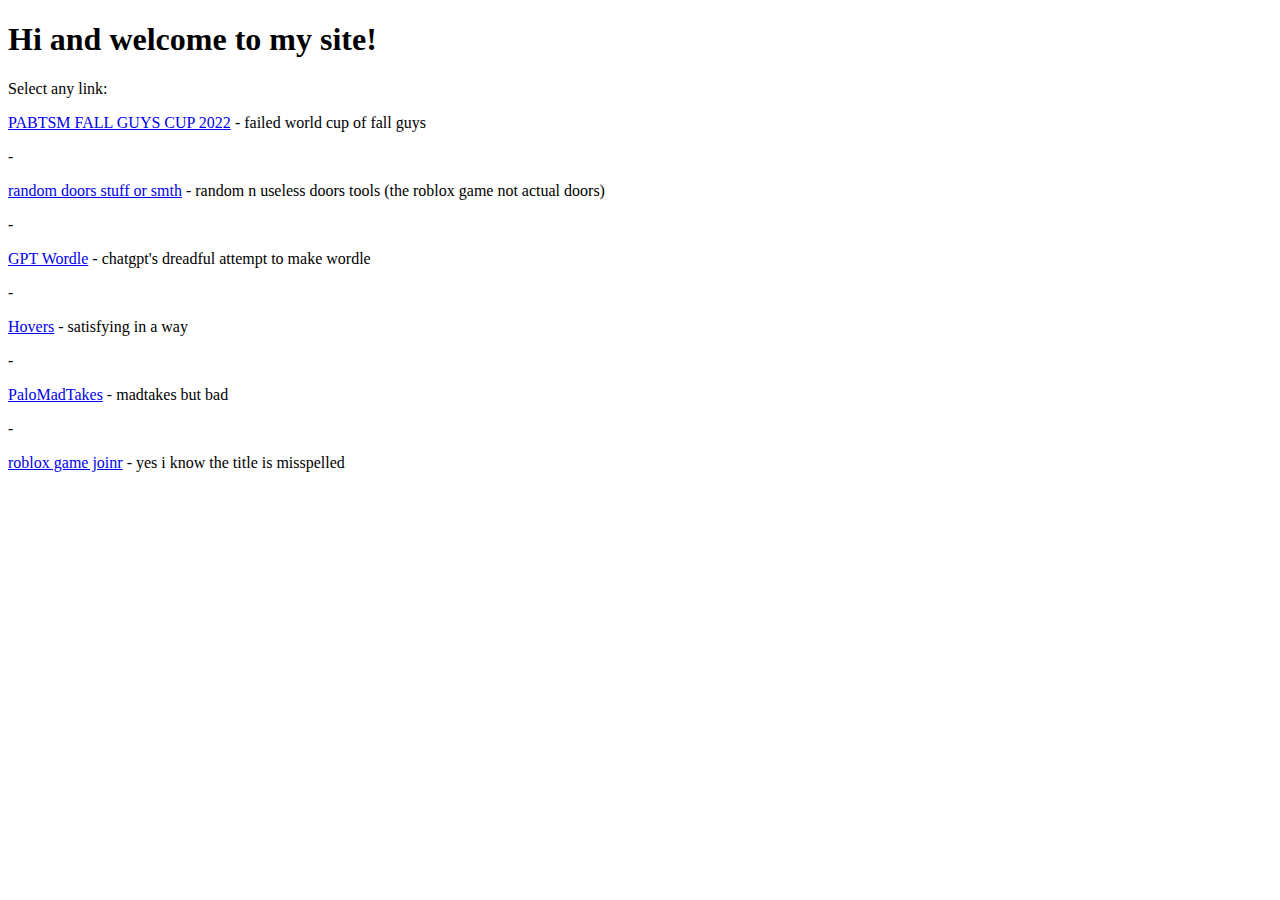
<file: index.html>
﻿<!DOCTYPE html>

<html lang="en" xmlns="http://www.w3.org/1999/xhtml">
<head>
    <meta charset="utf-8" />
    <title>Welcome</title>
    
</head>
<body>
    <h1>Hi and welcome to my site!</h1>
    <p>Select any link:</p>
    <a href="pabtsm-fg-cup-2022/">PABTSM FALL GUYS CUP 2022</a> - failed world cup of fall guys
    <p>-</p>
    <a href="random-doors-stuff">random doors stuff or smth</a> - random n useless doors tools (the roblox game not actual doors)
    <p>-</p>
    <a href="gpt-wordle">GPT Wordle</a> - chatgpt's dreadful attempt to make wordle
    <p>-</p>
    <a href="hovers">Hovers</a> - satisfying in a way
    <p>-</p>
    <a href="https://palomadtakes.rf.gd">PaloMadTakes</a> - madtakes but bad
    <p>-</p>
    <a href="roblox-game-joinr">roblox game joinr</a> - yes i know the title is misspelled
</body>
</html>
</file>
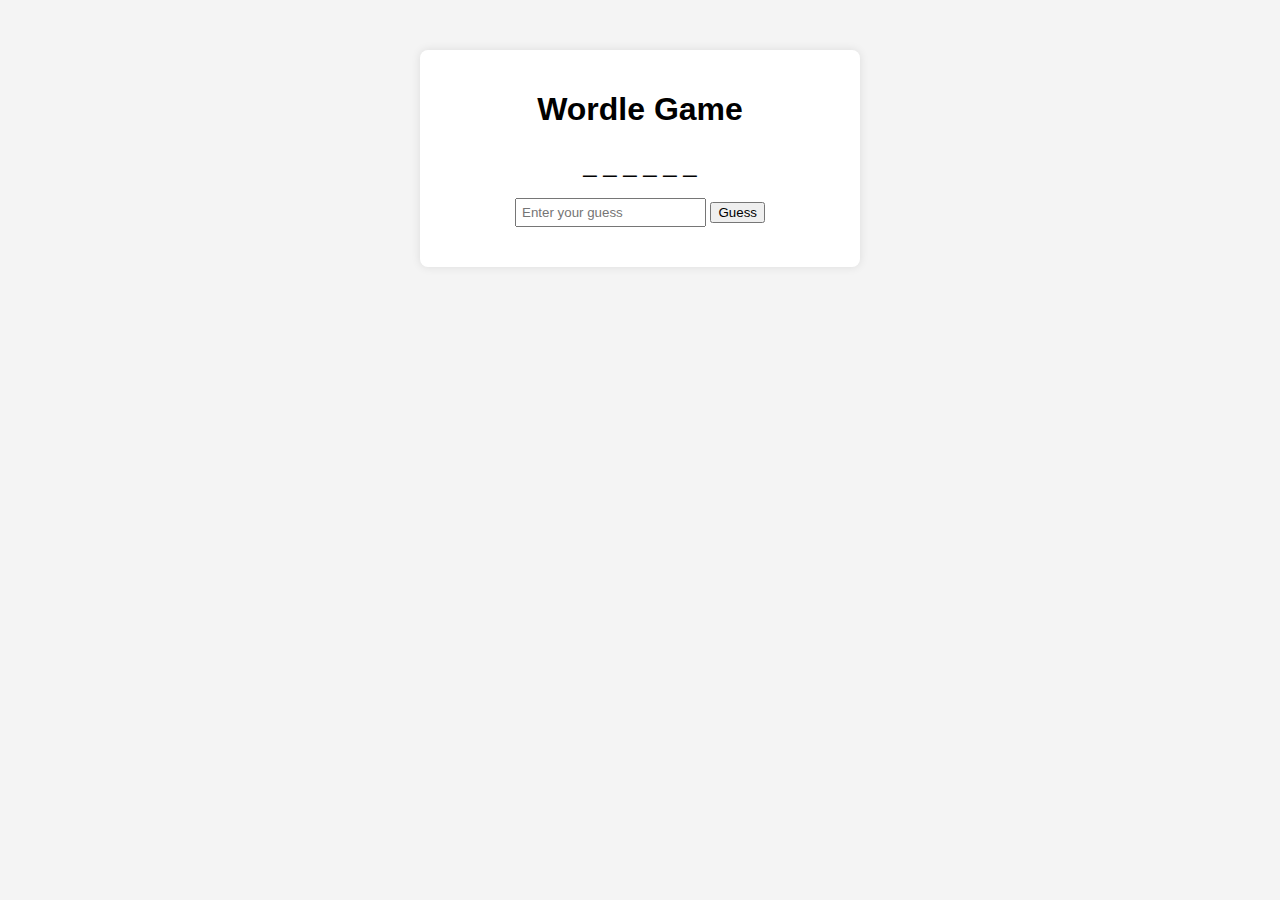
<file: gpt-wordle/index.html>
<!DOCTYPE html>
<html lang="en">
<head>
    <meta charset="UTF-8">
    <meta name="viewport" content="width=device-width, initial-scale=1.0">
    <title>Wordle Game</title>
    <link rel="stylesheet" href="styles.css">
</head>
<body>
    <div class="wordle-container">
        <h1>Wordle Game</h1>
        <div id="word-display"></div>
        <div id="guess-input">
            <input type="text" id="guess" maxlength="5" placeholder="Enter your guess">
            <button onclick="checkGuess()">Guess</button>
        </div>
        <div id="feedback"></div>
    </div>

    <script src="wordle.js"></script>
</body>
</html>
</file>
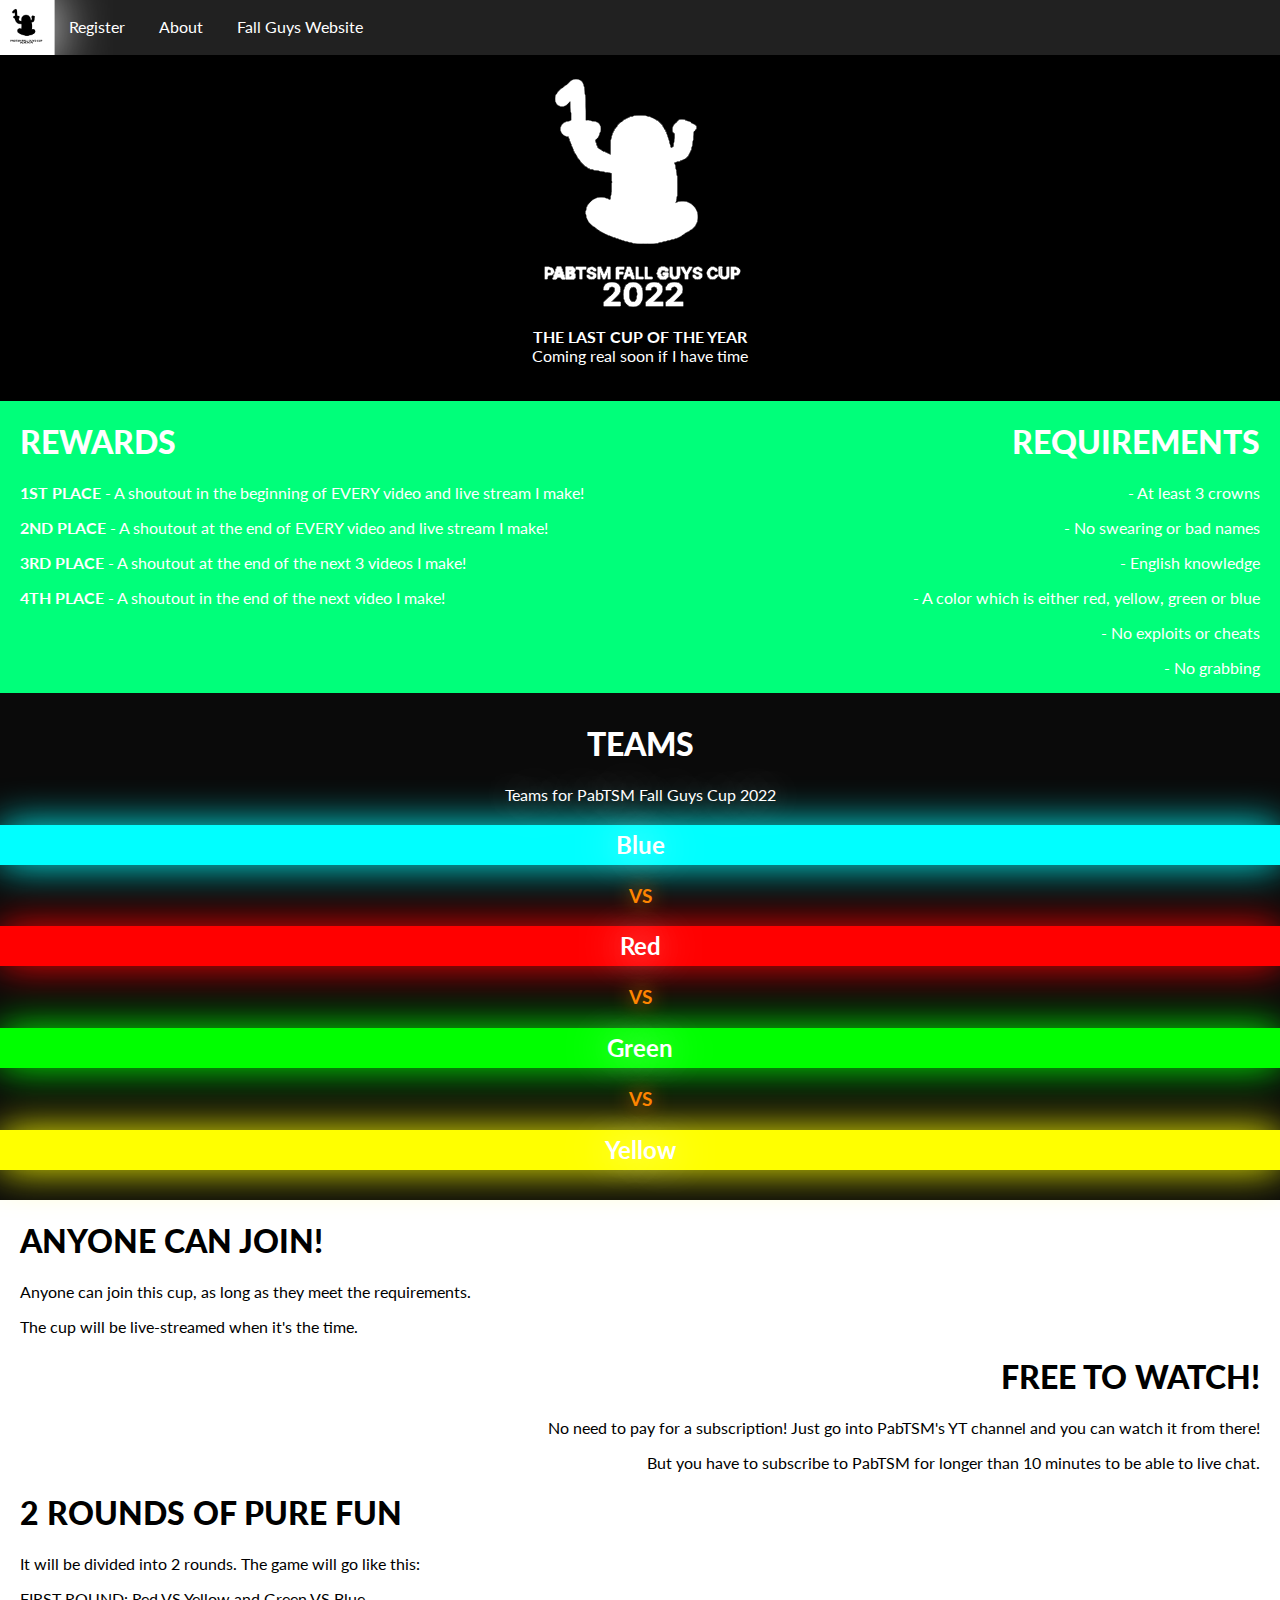
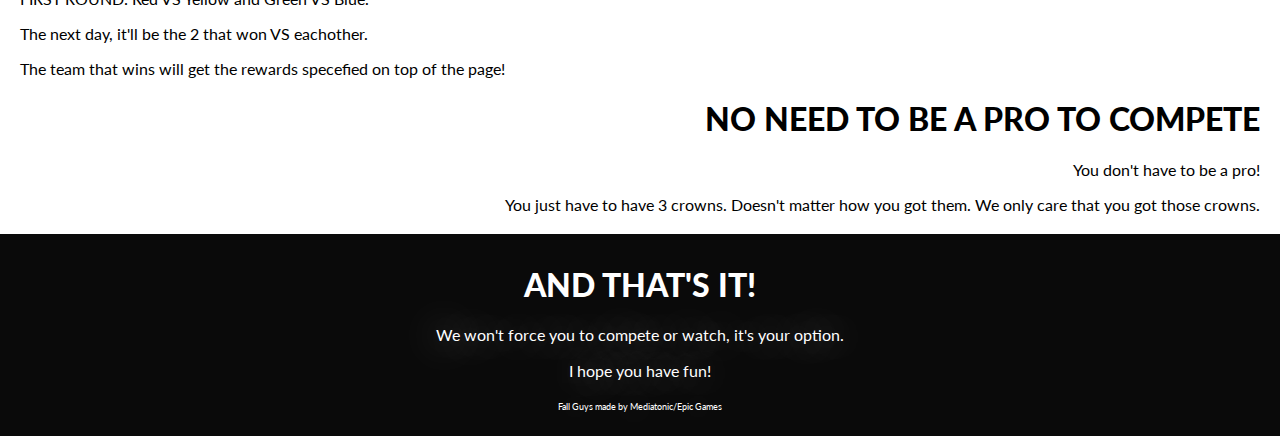
<file: pabtsm-fg-cup-2022/index.html>
﻿<!DOCTYPE html>

<html lang="en" xmlns="http://www.w3.org/1999/xhtml">
<head>
    <meta charset="utf-8" />
    <title>PabTSM - PabTSM Fall Guys Cup 2022</title>
    <link href="css/global.css" rel="stylesheet" />
</head>
<body>
    <pfg-topbar>
        <a href="#" class="logo-container"><topbar-logo></topbar-logo></a>
        <a href="register.html">Register</a>
        <a href="about.html">About</a>
        <a href="https://fallguys.com" target="_blank">Fall Guys Website</a>
    </pfg-topbar>
    <div class="pfg-banner">
        <img src="textures/logo_white.png" />
        <p><b>THE LAST CUP OF THE YEAR</b><br />Coming real soon if I have time</p>
    </div>
    <div class="features">
        <div class="features-column features-left">
            <h1>REWARDS</h1>
            <p><b>1ST PLACE</b> - A shoutout in the beginning of EVERY video and live stream I make!</p>
            <p><b>2ND PLACE</b> - A shoutout at the end of EVERY video and live stream I make!</p>
            <p><b>3RD PLACE</b> - A shoutout at the end of the next 3 videos I make!</p>
            <p><b>4TH PLACE</b> - A shoutout in the end of the next video I make!</p>
        </div>
        <div class="features-column features-right">
            <h1>REQUIREMENTS</h1>
            <p>- At least 3 crowns</p>
            <p>- No swearing or bad names</p>
            <p>- English knowledge</p>
            <p>- A color which is either red, yellow, green or blue</p>
            <p>- No exploits or cheats</p>
            <p>- No grabbing</p>
        </div>
    </div>
    <div class="teams">
        <h1>TEAMS</h1>
        <p>Teams for PabTSM Fall Guys Cup 2022</p>
        <h2 class="team-blue">Blue</h2>
        <h3 class="vs">VS</h3>
        <h2 class="team-red">Red</h2>
        <h3 class="vs">VS</h3>
        <h2 class="team-green">Green</h2>
        <h3 class="vs">VS</h3>
        <h2 class="team-yellow">Yellow</h2>

    </div>

    <div style="margin: 20px">
        <h1>ANYONE CAN JOIN!</h1>
        <p>Anyone can join this cup, as long as they meet the requirements.</p>
        <p>The cup will be live-streamed when it's the time.</p>
    </div>
    <div style="margin: 20px; text-align: right;">
        <h1>FREE TO WATCH!</h1>
        <p>No need to pay for a subscription! Just go into PabTSM's YT channel and you can watch it from there!</p>
        <p>But you have to subscribe to PabTSM for longer than 10 minutes to be able to live chat.</p>
    </div>

    <div style="margin: 20px">
        <h1>2 ROUNDS OF PURE FUN</h1>
        <p>It will be divided into 2 rounds. The game will go like this:</p>
        <p>FIRST ROUND: Red VS Yellow and Green VS Blue.</p>
        <p>The next day, it'll be the 2 that won VS eachother.</p>
        <p>The team that wins will get the rewards specefied on top of the page!</p>
    </div>
    <div style="margin: 20px; text-align: right;">
        <h1>NO NEED TO BE A PRO TO COMPETE</h1>
        <p>You don't have to be a pro!</p>
        <p>You just have to have 3 crowns. Doesn't matter how you got them. We only care that you got those crowns.</p>
    </div>
    <div class="teams">
        <h1>AND THAT'S IT!</h1>
        <p>We won't force you to compete or watch, it's your option.</p>
        <p>I hope you have fun!</p>
        <p style="font-size: 9px">Fall Guys made by Mediatonic/Epic Games</p>
    </div>
</body>
</html>
</file>
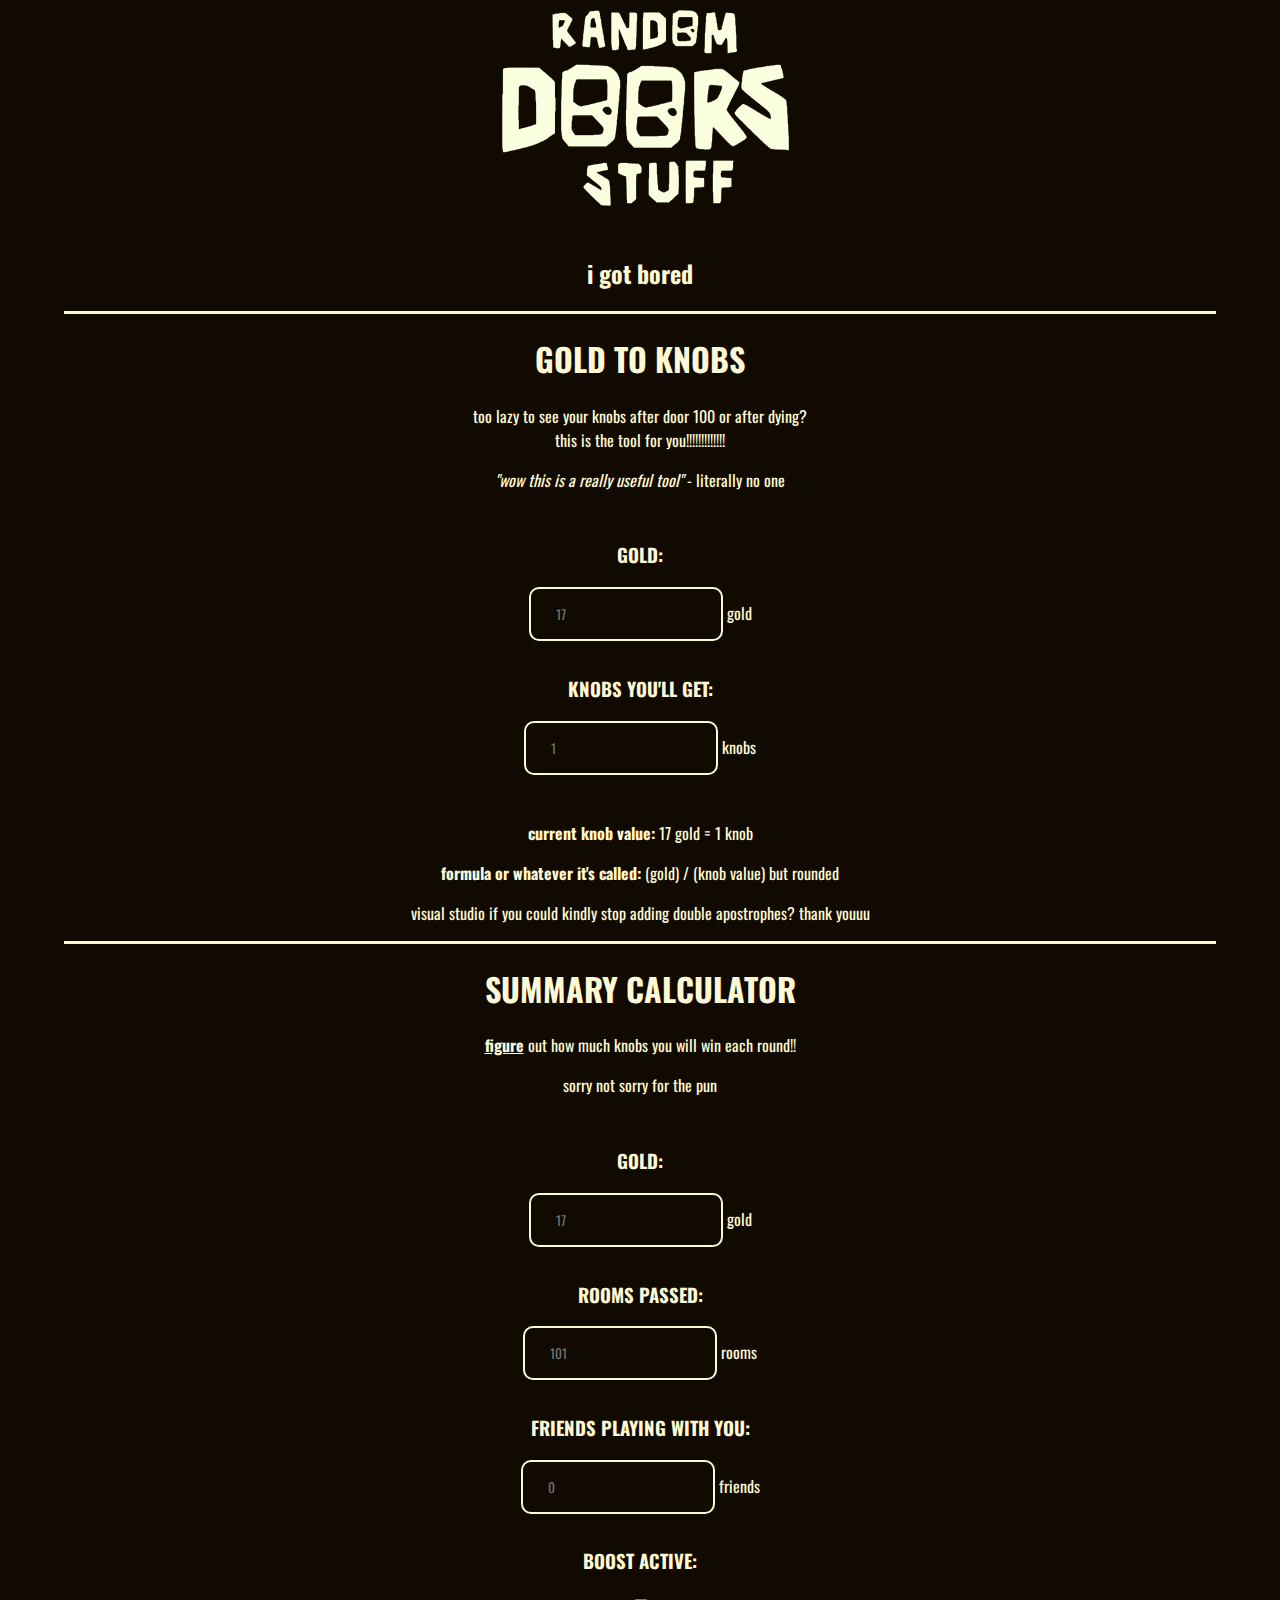
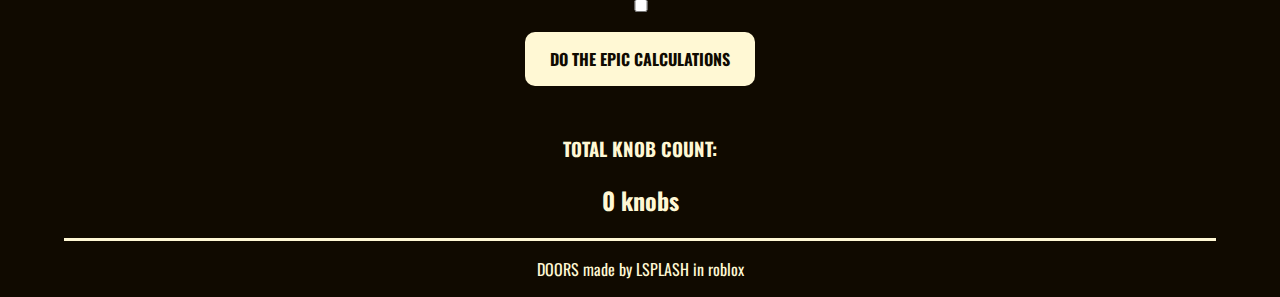
<file: random-doors-stuff/index.html>
﻿<!DOCTYPE html>

<html lang="en" xmlns="http://www.w3.org/1999/xhtml">
<head>
    <meta charset="utf-8" />
    <title>random doors stuff</title>
    <link rel="stylesheet" href="./css/main.css" type="text/css" />
</head>
<body>

    <script>

        window.onload = function () {
            document.getElementById("gtk-gold-count").addEventListener("input", () => {
                ConvertToKnobs();
            })
        }

        function ConvertToKnobs() {
            var gold = document.getElementById("gtk-gold-count").value
            var goldPerKnob = 17;

            document.getElementById("gtk-knob-count").value = Math.round(gold / goldPerKnob);
        }

        function ConvertToKnobsVal(gold) {
            
            var goldPerKnob = 17;

            return Math.round(gold / goldPerKnob);
        }

        window.DoTheEpicSCCalculationsPleaseINeedItThankYou = function () {
            var goldKnobs = ConvertToKnobsVal(document.getElementById("sc-gold-count").value);
            console.log(goldKnobs + " goldknob");
            var roomsPassed = document.getElementById("sc-room-count").value;
            console.log(roomsPassed + " room");

            var multiplier = 1 + parseInt(document.getElementById("sc-friend-count").value);
            if (document.getElementById("sc-boost-active").checked) {
                multiplier += 5;
            }
            console.log(document.getElementById("sc-boost-active").checked + " boost" + multiplier + " multi");
            var totalKnobs = (parseInt(goldKnobs) + parseInt(roomsPassed)) * multiplier;

            console.log(totalKnobs);

            document.getElementById("sc-knobs").innerHTML = totalKnobs.toString() + " knobs";
        }

    </script>

    <img src="./img/title.png" width="340" height="230" style="width: 340px; height: 230px;" />
    <h2>i got bored</h2>

    <div class="divider"></div>

    <h1>GOLD TO KNOBS</h1>
    <p>too lazy to see your knobs after door 100 or after dying?<br />this is the tool for you!!!!!!!!!!!!!</p>
    <p><i>"wow this is a really useful tool"</i> - literally no one</p>

    <div class="space"></div>

    <h3>GOLD:</h3>
    <input class="input-textbox" placeholder="17" id="gtk-gold-count" type="number"/>
    <span> gold</span>

    <div class="space"></div>

    

    <h3>KNOBS YOU'LL GET:</h3>
    <input class="input-textbox" disabled="disabled" placeholder="1" id="gtk-knob-count" />
    <span>knobs</span>

    <div class="space"></div><div class="space"></div>

    <p><b>current knob value: </b>17 gold = 1 knob</p>
    <p><b>formula or whatever it's called: </b>(gold) / (knob value) but rounded</p>
    <p>visual studio if you could kindly stop adding double apostrophes? thank youuu</p>

    <div class="divider"></div>

    <h1>SUMMARY CALCULATOR</h1>
    <p><u><b>figure</b></u> out how much knobs you will win each round!!</p>
    <p>sorry not sorry for the pun</p>

    <div class="space"></div>

    <h3>GOLD:</h3>
    <input class="input-textbox" placeholder="17" id="sc-gold-count" type="number" />
    <span> gold</span>

    <div class="space"></div>

    <h3>ROOMS PASSED:</h3>
    <input class="input-textbox" placeholder="101" id="sc-room-count" type="number" />
    <span> rooms</span>

    <div class="space"></div>

    <h3>FRIENDS PLAYING WITH YOU:</h3>
    <input class="input-textbox" placeholder="0" id="sc-friend-count" type="number" />
    <span> friends</span>

    <div class="space"></div>
    <h3>BOOST ACTIVE:</h3>
    <input class="input-textbox" type="checkbox" id="sc-boost-active" />

    <div class="space"></div>

    <a class="button bold" href="javascript:DoTheEpicSCCalculationsPleaseINeedItThankYou()">DO THE EPIC CALCULATIONS</a>

    <div class="space"></div>
    <div class="space"></div>
    <h3>TOTAL KNOB COUNT:</h3>

    <h2 id="sc-knobs">0 knobs</h2>

    <div class="divider"></div>

    <p>DOORS made by LSPLASH in roblox</p>
</body>
</html>
</file>
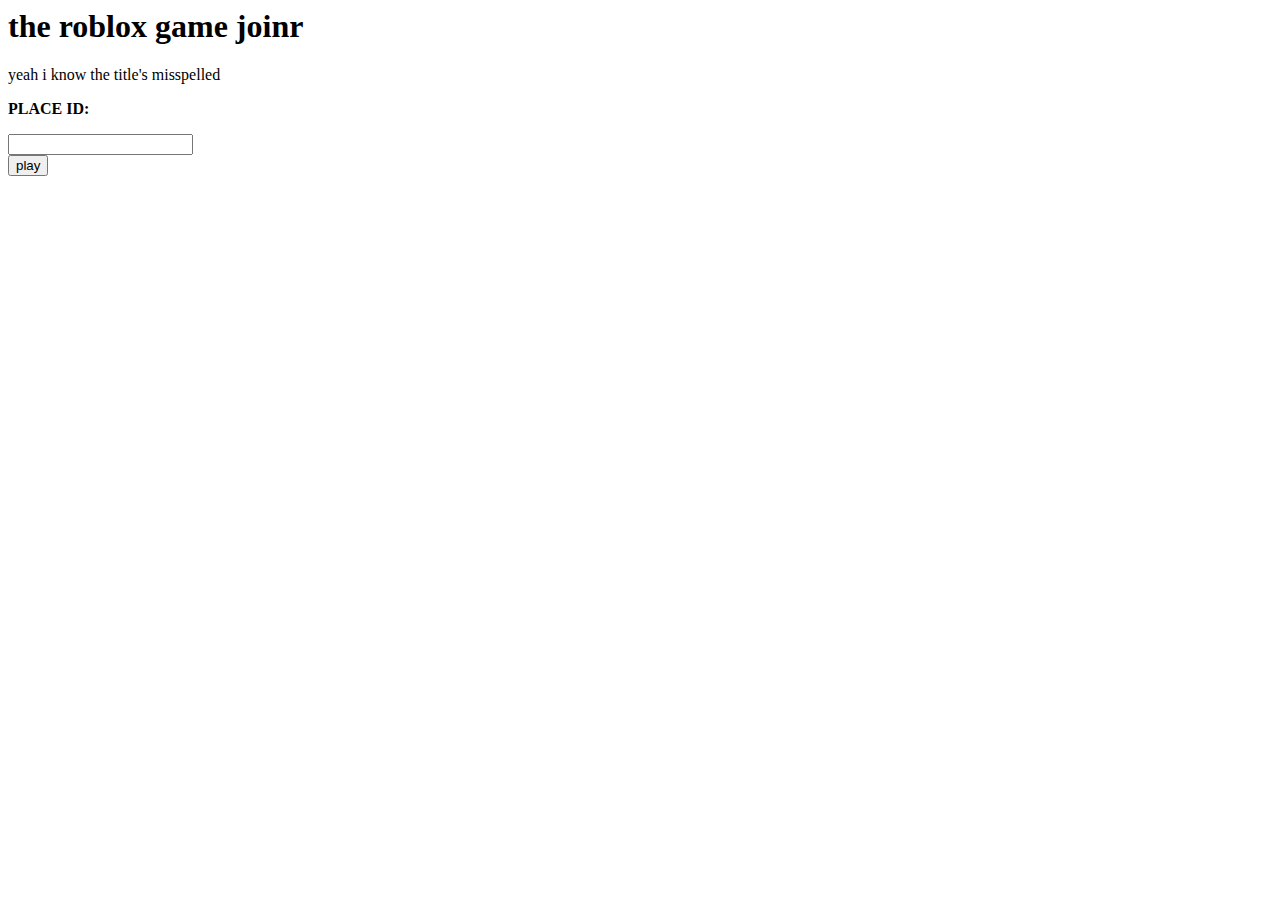
<file: roblox-game-joinr/index.html>
<html>
<head>
<title>roblox game joinr</title>
</head>
<body>
<script>
function initRoblox(){
window.location.href = "roblox://placeId=" + document.getElementById("placeid").value;
}
</script>
<h1>the roblox game joinr</h1>
<p>yeah i know the title's misspelled</p>
<p><b>PLACE ID:</b></p>
<input id="placeid" />
<br />
<button onclick="initRoblox()">play</button>
</body>
</html>
</file>
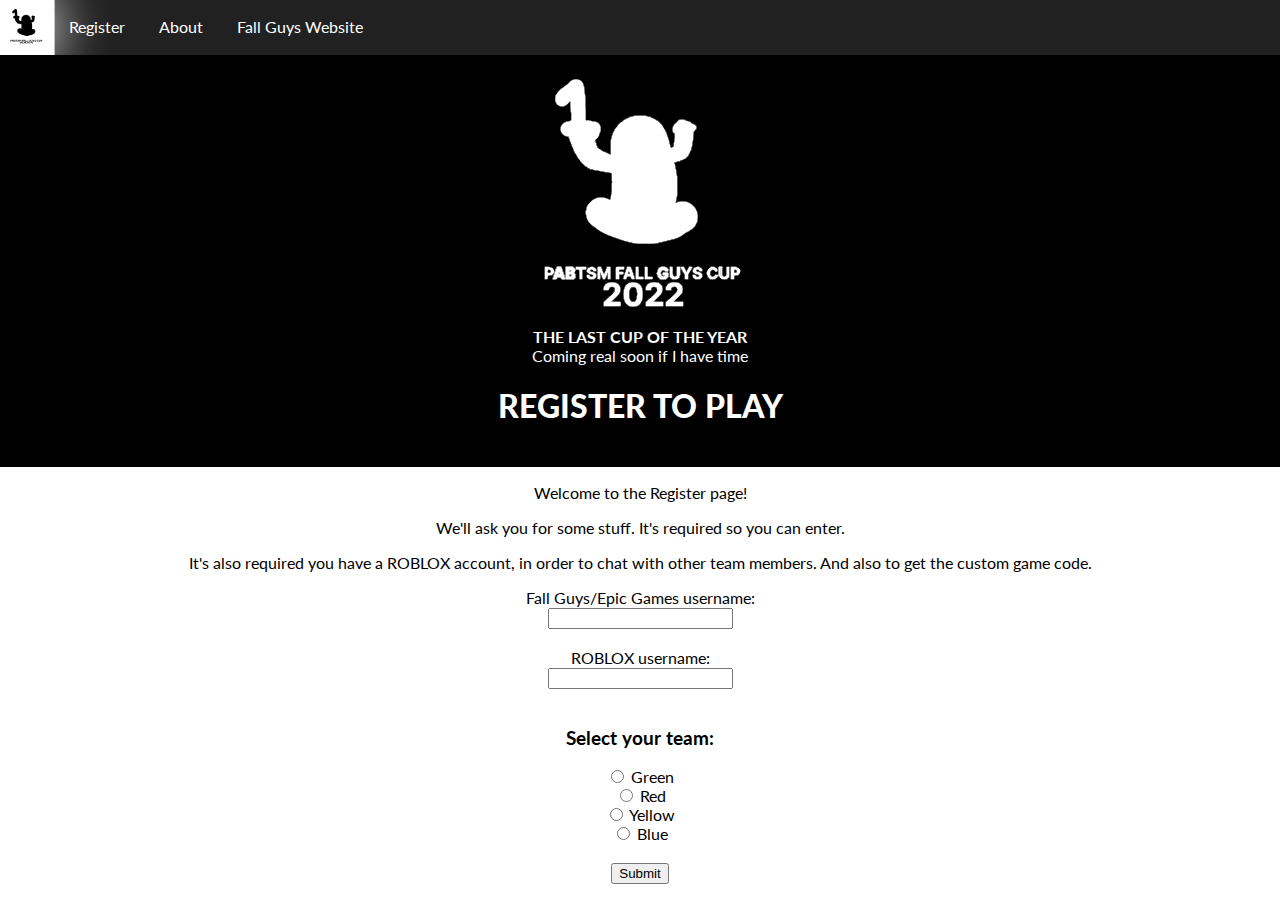
<file: pabtsm-fg-cup-2022/register.html>
﻿<!DOCTYPE html>

<html lang="en" xmlns="http://www.w3.org/1999/xhtml">
<head>
    <meta charset="utf-8" />
    <title>PabTSM - PabTSM Fall Guys Cup 2022</title>
    <link href="css/global.css" rel="stylesheet" />
</head>
<body>
    <pfg-topbar>
        <a href="index.html" class="logo-container"><topbar-logo></topbar-logo></a>
        <a href="register.html">Register</a>
        <a href="about.html">About</a>
        <a href="https://fallguys.com" target="_blank">Fall Guys Website</a>
    </pfg-topbar>
    <div class="pfg-banner">
        <img src="textures/logo_white.png" />
        <p><b>THE LAST CUP OF THE YEAR</b><br />Coming real soon if I have time</p>
        <h1>REGISTER TO PLAY</h1>
    </div>
    <div style="text-align: center">
    <p>Welcome to the Register page!</p>
    <p>We'll ask you for some stuff. It's required so you can enter.</p>
    <p>It's also required you have a ROBLOX account, in order to chat with other team members. And also to get the custom game code.</p>
    <form action="https://gamezlauncher.000webhostapp.com/pabtsm-fg-cup/registerPlayer.php">
        <label for="fg_name">Fall Guys/Epic Games username:</label><br />
        <input type="text" id="fg_name" name="fg_name" /><br /><br />

        <label for="rbx_name">ROBLOX username:</label><br />
        <input type="text" id="rbx_name" name="rbx_name" /><br /><br />

        <h3>Select your team:</h3>

        <input type="radio" id="green" name="team" value="Green">
        <label for="green">Green</label><br>

        <input type="radio" id="red" name="team" value="Red">
        <label for="red">Red</label><br>

        <input type="radio" id="yellow" name="team" value="Yellow">
        <label for="yellow">Yellow</label><br>

        <input type="radio" id="blue" name="team" value="Blue">
        <label for="blue">Blue</label>


        <br /><br />
        <input type="submit" value="Submit" />
    </form>
        </div>  
</body>
</html>
</file>
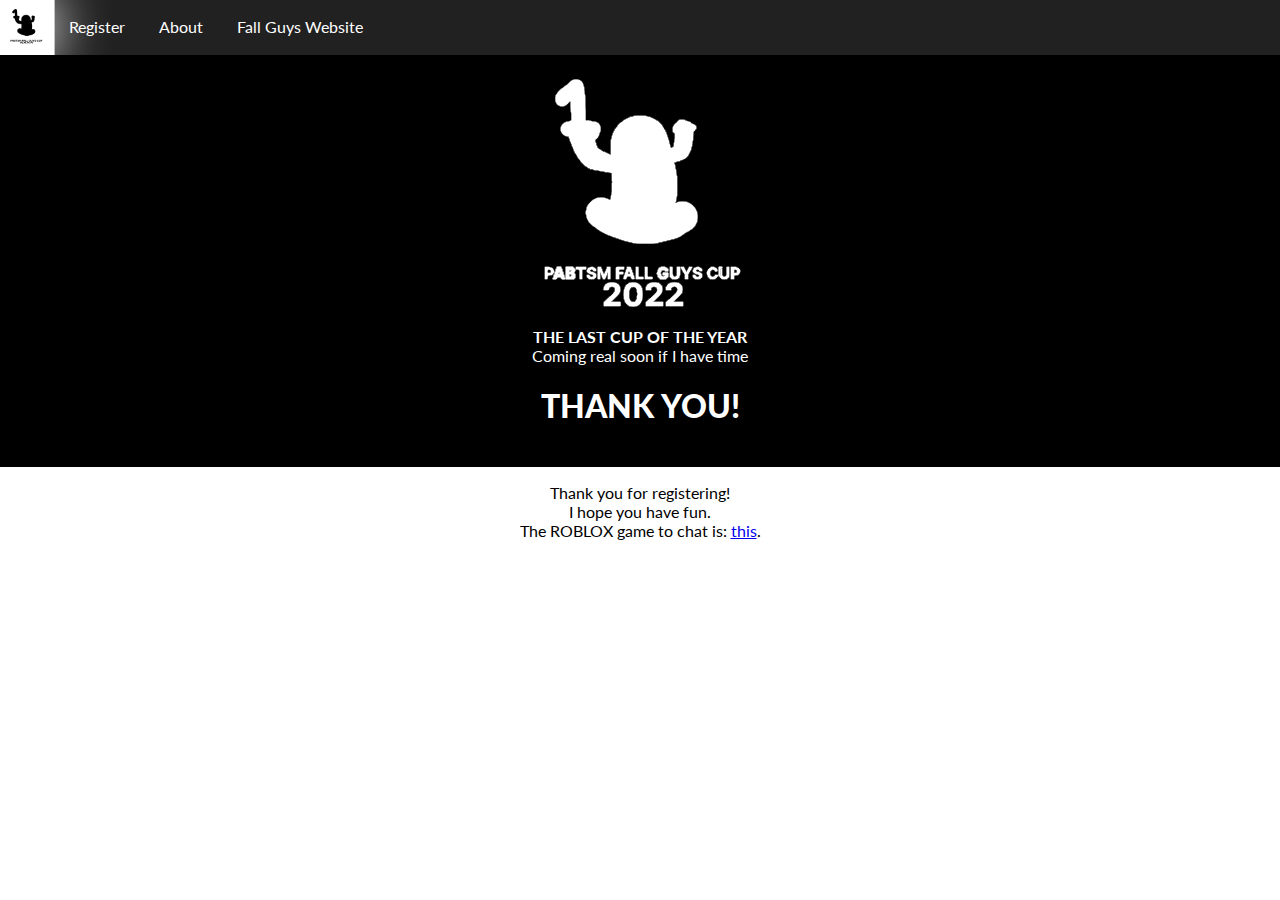
<file: pabtsm-fg-cup-2022/thankyou.html>
﻿<!DOCTYPE html>

<html lang="en" xmlns="http://www.w3.org/1999/xhtml">
<head>
    <meta charset="utf-8" />
    <title>PabTSM - PabTSM Fall Guys Cup 2022</title>
    <link href="css/global.css" rel="stylesheet" />
</head>
<body>
    <pfg-topbar>
        <a href="index.html" class="logo-container"><topbar-logo></topbar-logo></a>
        <a href="register.html">Register</a>
        <a href="about.html">About</a>
        <a href="https://fallguys.com" target="_blank">Fall Guys Website</a>
    </pfg-topbar>
    <div class="pfg-banner">
        <img src="textures/logo_white.png" />
        <p><b>THE LAST CUP OF THE YEAR</b><br />Coming real soon if I have time</p>
        <h1>THANK YOU!</h1>
    </div>
    <div style="text-align: center">
    <p>Thank you for registering!<br />I hope you have fun.<br />The ROBLOX game to chat is: <a href="https://web.roblox.com/games/11891684700/Fall-Guys-Cup-Hangout" target="_blank">this</a>.</p>
    </div>
</body>
</html>
</file>
<file: gpt-wordle/styles.css>
body {
    font-family: 'Arial', sans-serif;
    text-align: center;
    background-color: #f4f4f4;
    margin: 0;
}

.wordle-container {
    max-width: 400px;
    margin: 50px auto;
    padding: 20px;
    background-color: #fff;
    border-radius: 8px;
    box-shadow: 0 0 10px rgba(0, 0, 0, 0.1);
}

#word-display {
    font-size: 24px;
    margin-bottom: 20px;
}

#guess-input {
    margin-bottom: 20px;
}

#guess {
    padding: 5px;
}

#feedback {
    font-size: 18px;
    font-weight: bold;
    color: #333;
}
</file>
<file: pabtsm-fg-cup-2022/css/global.css>
﻿@import url('https://fonts.googleapis.com/css2?family=Lato:wght@400;700;900&display=swap');

body
{
    font-family: Lato;
    margin: 0;
}

pfg-topbar {
    display:block;
    overflow: hidden;
    background-color: rgb(33, 33, 33);
    position: sticky;
    top: 0;
}

pfg-topbar a {
    display: inline-block;
    float: left;
    padding: 17px;
    color: white;
    transition: all ease-in-out 0.1s;
    text-decoration: none;
}

pfg-topbar a:hover {
    transform: scale(1.1);
    background-color: white;
    color: rgb(33, 33, 33);
    box-shadow: white 0px 0px 50px;
}

.logo-container {
    padding: 10px !important;
}

topbar-logo {
    display: inline-block;
    -moz-box-sizing: border-box;
    box-sizing: border-box;
    background: url(../textures/logo_white.png);
    background-size: cover;
    width: 32px; /* Width of new image */
    height: 32px; /* Height of new image */
     /* Equal to width of new image */
}

pfg-topbar a:hover topbar-logo {
    display: inline-block;
    -moz-box-sizing: border-box;
    box-sizing: border-box;
    background: url(../textures/logo_black.png);
    background-size: cover;
    width: 32px; /* Width of new image */
    height: 32px; /* Height of new image */
    /* Equal to width of new image */
}

.pfg-banner{
    background-color: black;
    text-align: center;
    padding: 20px 0px 20px 0px;
    color: white;
}

h1{
    font-weight: 900;
}

.features {
    display: flex;
    background-color: rgb(0, 255, 122);
}

.features-left {
    text-align: left !important;
    margin-left: 20px;
}

.features-right {
    text-align: right !important;
    margin-right: 20px;
}

.features-column {
    flex: 50%;
    text-align: center;
    
    text-align: center;
    color: white;
}

.teams {
    padding: 10px 0px 10px 0px;
    background-color: rgb(10, 10, 10);
    color: white;
    text-align: center;
}

.teams .vs {
    text-shadow: 0px 0px 20px rgb(255, 133, 0);
    color: rgb(255, 133, 0);
}



    .teams *:not(.vs):not(h1) {
        text-shadow: 0px 0px 40px white;
        line-height: 20px !important;
    }

.team-blue {
    background-color: aqua;
    line-height: 0px;
    padding: 10px 0px 10px 0px;
    box-shadow: aqua 0px 0px 40px;
    
}

.team-red {
    background-color: red;
    line-height: 0px;
    padding: 10px 0px 10px 0px;
    box-shadow: red 0px 0px 40px;
}

.team-green {
    background-color: lime;
    line-height: 0px;
    padding: 10px 0px 10px 0px;
    box-shadow: lime 0px 0px 40px;
}

.team-yellow {
    background-color: yellow;
    line-height: 0px;
    padding: 10px 0px 10px 0px;
    box-shadow: yellow 0px 0px 40px;
}
</file>
<file: random-doors-stuff/css/main.css>
﻿@import url('https://fonts.googleapis.com/css2?family=Oswald:wght@400;700&display=swap');

body
{
    background-color: rgb(16, 10, 0);
    font-family: "Oswald", 'Agency FB', sans-serif;
    color: rgb(255, 248, 212);
    margin: 0;
    text-align: center;
}

.divider {
    position: relative;
    width: 90%;
    background-color: rgb(255, 248, 212);
    height: 3px;
    left: 50%;
    transform: translateX(-50%);
}

.input-textbox {
    background-color: rgb(16, 10, 0);
    padding: 15px 25px;
    width: 140px;
    border-radius: 10px;
    font-family: "Oswald";
    color: rgb(255, 248, 212);
    border: 2px rgb(255, 248, 212) solid;
}

.button {
    text-align: center;
    background-color: rgb(255, 248, 212);
    padding: 15px 25px;
    border-radius: 10px;
    font-family: "Oswald";
    color: rgb(16, 10, 0);
    cursor: pointer;
    text-decoration: none;
    display: inline-block;
}

.bold {
    font-weight: bold;
}

.button:hover {
    background-color: rgb(200, 196, 171);
}

.space {
    height: 15px;
    background-color: rgba(0,0,0,0);
}
</file>
